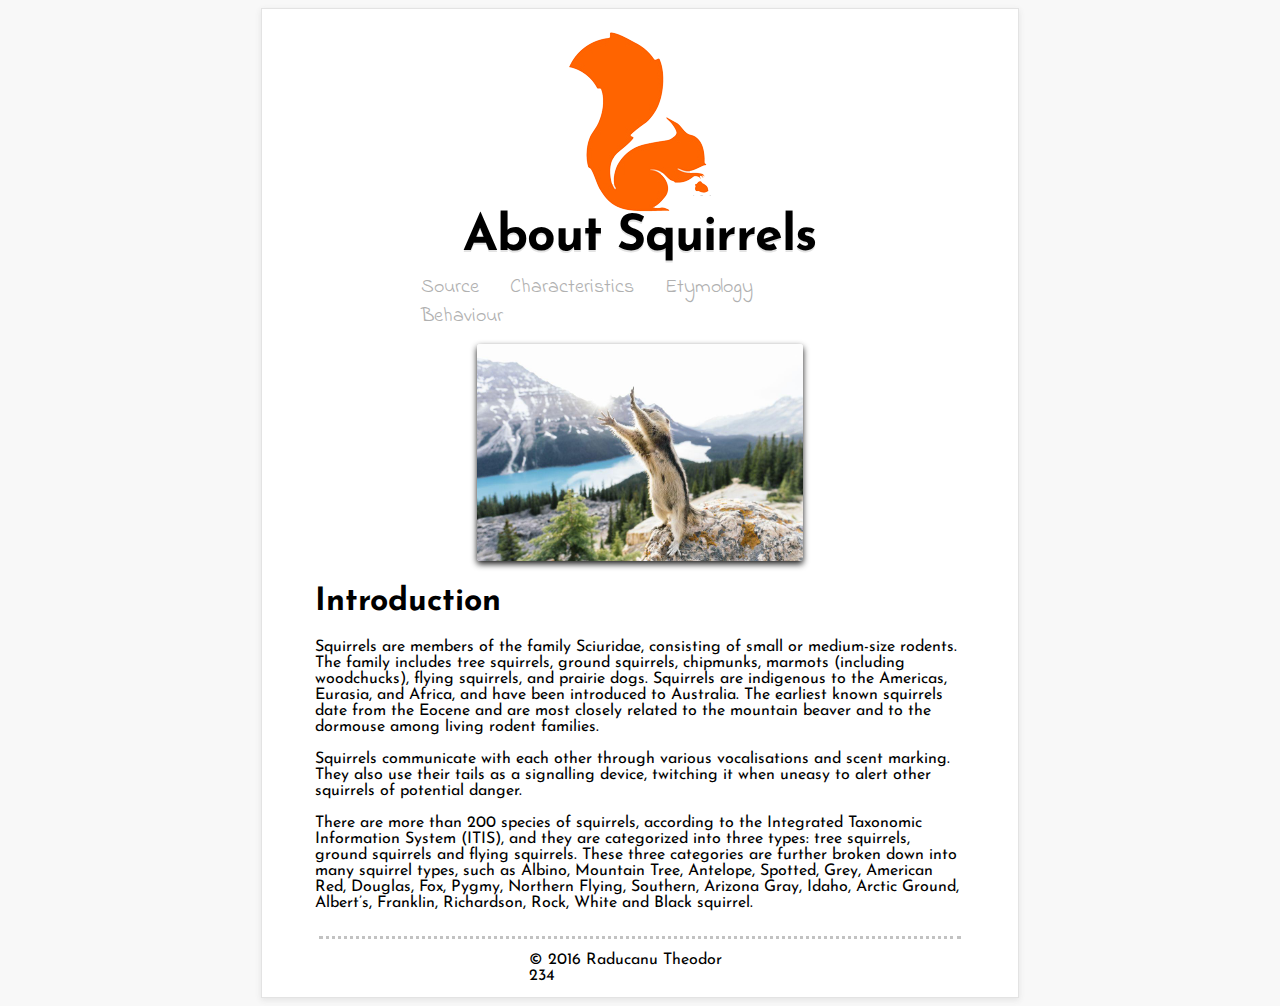
<file: index.html>
<!DOCTYPE html>
<html lang="en">
<head>
	<meta charset="UTF-8">
	<link href='https://fonts.googleapis.com/css?family=Josefin+Sans:300' rel='stylesheet' type='text/css'>
	<link href='https://fonts.googleapis.com/css?family=Indie+Flower' rel='stylesheet' type='text/css'>
	<link rel="stylesheet" href="css/style.css">
	<title>About Squirrels</title>
</head>
<body>
	<div class="wrapper">
		<div class="header">
			<h1 id="logo">Squirrel Logo</h1>
			<h1 id="title">About Squirrels</h1>
			<div class="nav">
				<ul>
					<li><div class="dropdown">
							  <button class="dropbtn"><a href="index.html">Source</a></button>
							  <div class="dropdown-content">
								    <a href="https://en.wikipedia.org/wiki/Squirrel">Wikipedia</a>
								    <a href="http://animals.nationalgeographic.com/animals/mammals/squirrel/">Nat. Geographic</a>
								    <a href="http://www.onekind.org/education/animals_a_z/squirrel">One Kind</a>
								</div>
						</div>
					</li>
					<li><a href="characteristics.html">Characteristics</a></li>
					<li><a href="etymology.html">Etymology</a></li>
					<li><a href="behaviour.html">Behaviour</a></li>
				</ul>
			</div>
		</div>
		<div class="body">
			<img class="firstImage fade" src="img/home.jpg" alt="veverita">
			<h1>Introduction</h1>
			<p>
				Squirrels are members of the family Sciuridae, consisting of small or medium-size rodents. The family includes tree squirrels, ground squirrels, chipmunks, marmots (including woodchucks), flying squirrels, and prairie dogs. Squirrels are indigenous to the Americas, Eurasia, and Africa, and have been introduced to Australia. The earliest known squirrels date from the Eocene and are most closely related to the mountain beaver and to the dormouse among living rodent families.
			</p>
			<p>
				Squirrels communicate with each other through various vocalisations and scent marking. They also use their tails as a signalling device, twitching it when uneasy to alert other squirrels of potential danger.
			</p>
			<p>
				There are more than 200 species of squirrels, according to the Integrated Taxonomic Information System (ITIS), and they are categorized into three types: tree squirrels, ground squirrels and flying squirrels. These three categories are further broken down into many squirrel types, such as Albino, Mountain Tree, Antelope, Spotted, Grey, American Red, Douglas, Fox, Pygmy, Northern Flying, Southern, Arizona Gray, Idaho, Arctic Ground, Albert’s, Franklin, Richardson, Rock, White and Black squirrel.
			</p>
		</div>
		<div class="footer">
			<p id="mark">© 2016 <a href="mailto:theo.raducanu@gmail.com">Raducanu Theodor</a> 234</p>
		</div>
	</div>
</body>
</html>
</file>
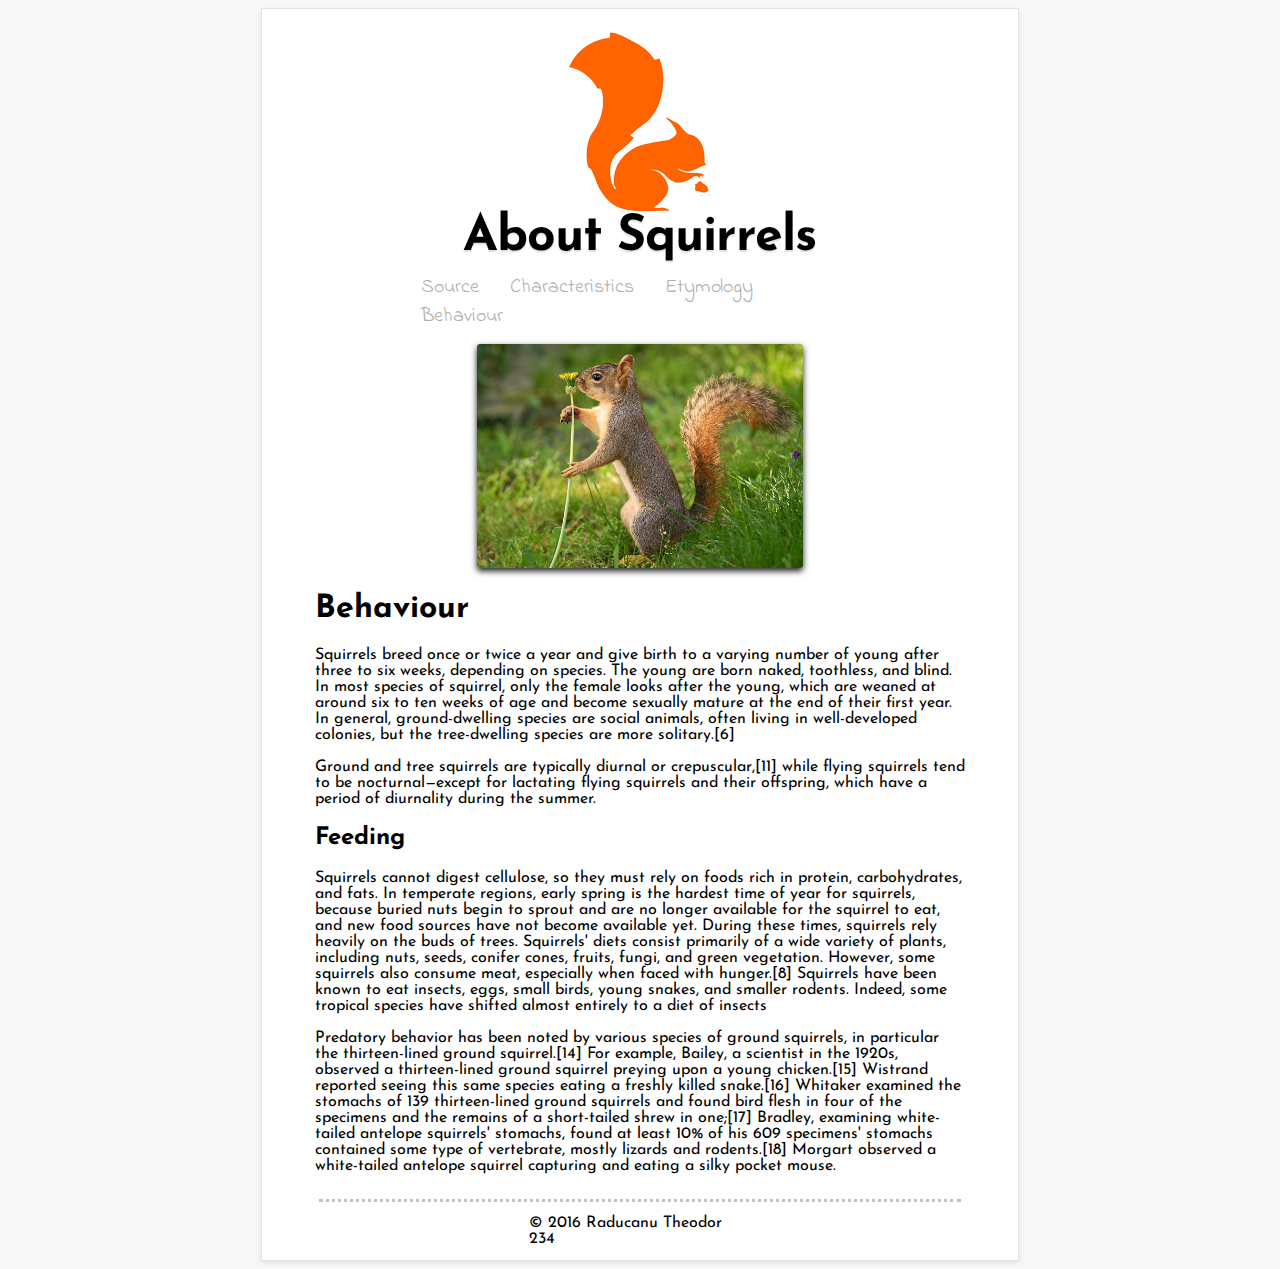
<file: behaviour.html>
<!DOCTYPE html>
<html lang="en">
<head>
	<meta charset="UTF-8">
	<link href='https://fonts.googleapis.com/css?family=Josefin+Sans:300' rel='stylesheet' type='text/css'>
	<link href='https://fonts.googleapis.com/css?family=Indie+Flower' rel='stylesheet' type='text/css'>
	<link rel="stylesheet" href="css/style.css">
	<title>About Squirrels</title>
</head>
<body>
	<div class="wrapper">
		<div class="header">
			<h1 id="logo">Squirrel Logo</h1>
			<h1 id="title">About Squirrels</h1>
			<div class="nav">
				<ul>
					<li><div class="dropdown">
							  <button class="dropbtn"><a href="index.html">Source</a></button>
							  <div class="dropdown-content">
								    <a href="https://en.wikipedia.org/wiki/Squirrel">Wikipedia</a>
								    <a href="http://animals.nationalgeographic.com/animals/mammals/squirrel/">Nat. Geographic</a>
								    <a href="http://www.onekind.org/education/animals_a_z/squirrel">One Kind</a>
								</div>
						</div>
					</li>
					<li><a href="characteristics.html">Characteristics</a></li>
					<li><a href="etymology.html">Etymology</a></li>
					<li><a href="behaviour.html">Behaviour</a></li>
				</ul>
			</div>
		</div>
		<div class="body">
			<img class="firstImage fade" src="img/behaviour.jpg" alt="veverita">
			<h1>Behaviour</h1>
			<p>
				Squirrels breed once or twice a year and give birth to a varying number of young after three to six weeks, depending on species. The young are born naked, toothless, and blind. In most species of squirrel, only the female looks after the young, which are weaned at around six to ten weeks of age and become sexually mature at the end of their first year. In general, ground-dwelling species are social animals, often living in well-developed colonies, but the tree-dwelling species are more solitary.[6]
			</p>
			<p>
				Ground and tree squirrels are typically diurnal or crepuscular,[11] while flying squirrels tend to be nocturnal—except for lactating flying squirrels and their offspring, which have a period of diurnality during the summer.
			</p>
			<h2>Feeding</h2>
			<p>
				Squirrels cannot digest cellulose, so they must rely on foods rich in protein, carbohydrates, and fats. In temperate regions, early spring is the hardest time of year for squirrels, because buried nuts begin to sprout and are no longer available for the squirrel to eat, and new food sources have not become available yet. During these times, squirrels rely heavily on the buds of trees. Squirrels' diets consist primarily of a wide variety of plants, including nuts, seeds, conifer cones, fruits, fungi, and green vegetation. However, some squirrels also consume meat, especially when faced with hunger.[8] Squirrels have been known to eat insects, eggs, small birds, young snakes, and smaller rodents. Indeed, some tropical species have shifted almost entirely to a diet of insects
			</p>
			<p>
				Predatory behavior has been noted by various species of ground squirrels, in particular the thirteen-lined ground squirrel.[14] For example, Bailey, a scientist in the 1920s, observed a thirteen-lined ground squirrel preying upon a young chicken.[15] Wistrand reported seeing this same species eating a freshly killed snake.[16] Whitaker examined the stomachs of 139 thirteen-lined ground squirrels and found bird flesh in four of the specimens and the remains of a short-tailed shrew in one;[17] Bradley, examining white-tailed antelope squirrels' stomachs, found at least 10% of his 609 specimens' stomachs contained some type of vertebrate, mostly lizards and rodents.[18] Morgart observed a white-tailed antelope squirrel capturing and eating a silky pocket mouse.
			</p>
		</div>
		<div class="footer">
			<p id="mark">© 2016 <a href="mailto:theo.raducanu@gmail.com">Raducanu Theodor</a> 234</p>
		</div>
	</div>
</body>
</html>
</file>
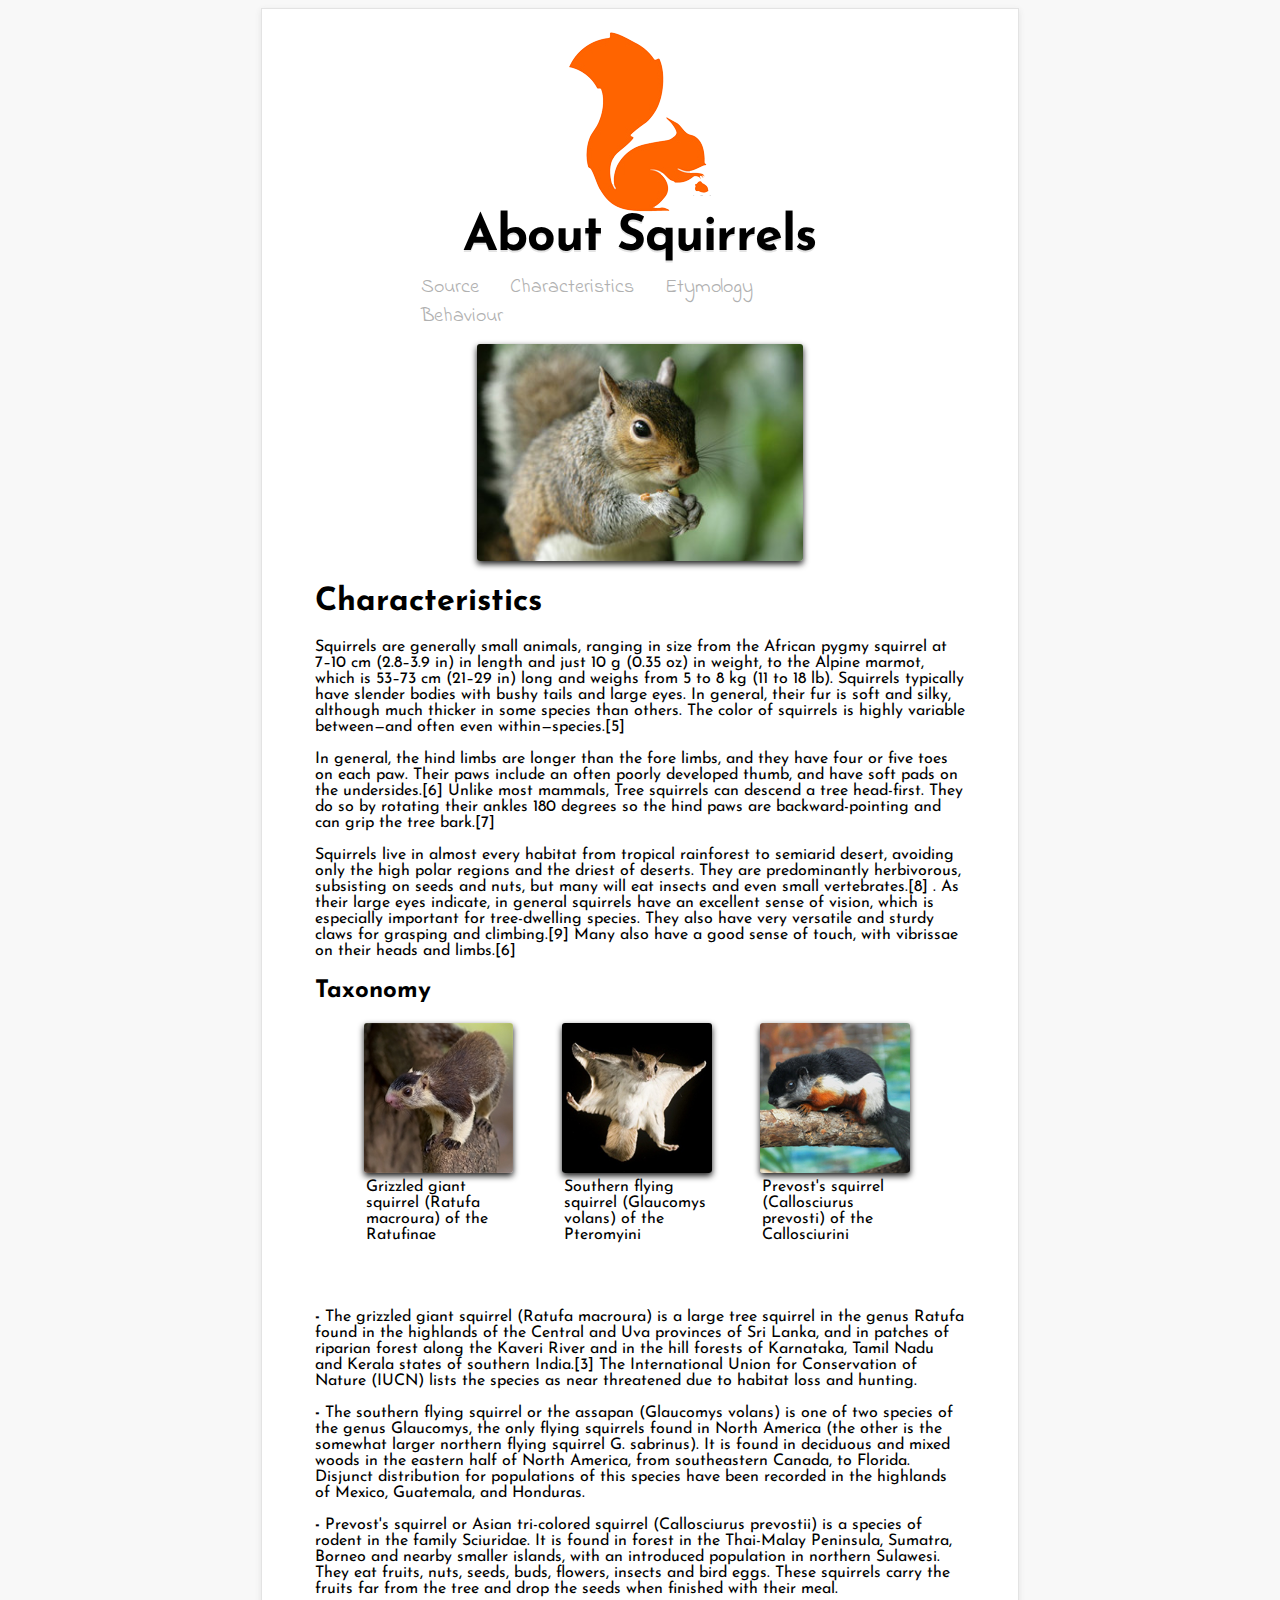
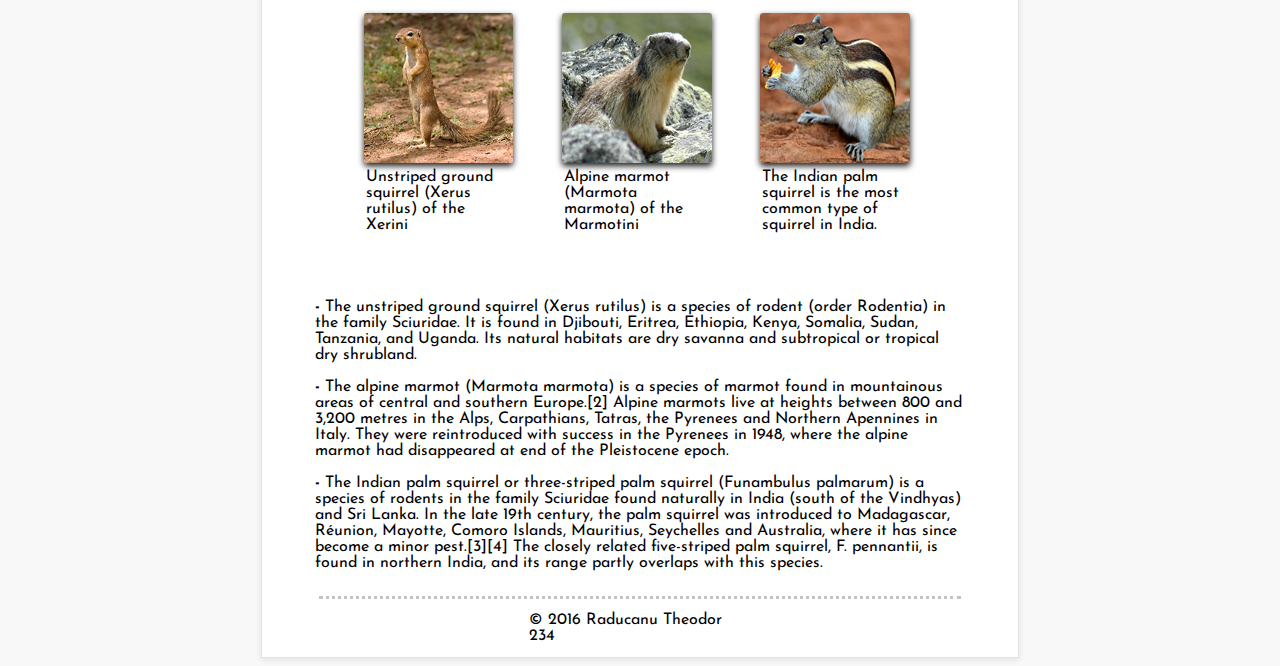
<file: characteristics.html>
<!DOCTYPE html>
<html lang="en">
<head>
	<meta charset="UTF-8">
	<link href='https://fonts.googleapis.com/css?family=Josefin+Sans:300' rel='stylesheet' type='text/css'>
	<link href='https://fonts.googleapis.com/css?family=Indie+Flower' rel='stylesheet' type='text/css'>
	<link rel="stylesheet" href="css/style.css">
	<title>About Squirrels</title>
</head>
<body>
	<div class="wrapper">
		<div class="header">
			<h1 id="logo">Squirrel Logo</h1>
			<h1 id="title">About Squirrels</h1>
			<div class="nav">
				<ul>
					<li><div class="dropdown">
							  <button class="dropbtn"><a href="index.html">Source</a></button>
							  <div class="dropdown-content">
								    <a href="https://en.wikipedia.org/wiki/Squirrel">Wikipedia</a>
								    <a href="http://animals.nationalgeographic.com/animals/mammals/squirrel/">Nat. Geographic</a>
								    <a href="http://www.onekind.org/education/animals_a_z/squirrel">One Kind</a>
								</div>
						</div>
					</li>
					<li><a href="characteristics.html">Characteristics</a></li>
					<li><a href="etymology.html">Etymology</a></li>
					<li><a href="behaviour.html">Behaviour</a></li>
				</ul>
			</div>
		</div>
		<div class="body">
			<img class="firstImage fade" src="img/chr.jpg" alt="veverita">
			<h1 class="heading1">Characteristics</h1>
			<p>
				Squirrels are generally small animals, ranging in size from the African pygmy squirrel at 7–10 cm (2.8–3.9 in) in length and just 10 g (0.35 oz) in weight, to the Alpine marmot, which is 53–73 cm (21–29 in) long and weighs from 5 to 8 kg (11 to 18 lb). Squirrels typically have slender bodies with bushy tails and large eyes. In general, their fur is soft and silky, although much thicker in some species than others. The color of squirrels is highly variable between—and often even within—species.[5]
			</p>
			<p>
				In general, the hind limbs are longer than the fore limbs, and they have four or five toes on each paw. Their paws include an often poorly developed thumb, and have soft pads on the undersides.[6] Unlike most mammals, Tree squirrels can descend a tree head-first. They do so by rotating their ankles 180 degrees so the hind paws are backward-pointing and can grip the tree bark.[7]
			</p>
			<p>
				Squirrels live in almost every habitat from tropical rainforest to semiarid desert, avoiding only the high polar regions and the driest of deserts. They are predominantly herbivorous, subsisting on seeds and nuts, but many will eat insects and even small vertebrates.[8] . As their large eyes indicate, in general squirrels have an excellent sense of vision, which is especially important for tree-dwelling species. They also have very versatile and sturdy claws for grasping and climbing.[9] Many also have a good sense of touch, with vibrissae on their heads and limbs.[6]
			</p>
			<h2>Taxonomy</h2>
			<div class="imagerow">
				<div class="img1">
					<img src="img/taxonomy/1.jpg" alt="1pic">
					<p>Grizzled giant squirrel (Ratufa macroura) of the Ratufinae</p>
				</div>
				<div class="img2">
					<img src="img/taxonomy/2.jpg" alt="2pic">
					<p>Southern flying squirrel (Glaucomys volans) of the Pteromyini</p>
				</div>
				<div class="img3">
					<img src="img/taxonomy/3.jpg" alt="3pic">
					<p>Prevost's squirrel (Callosciurus prevosti) of the Callosciurini</p>
				</div>
			</div>
			<div class="afterrow">
			<p>The grizzled giant squirrel (Ratufa macroura) is a large tree squirrel in the genus Ratufa found in the highlands of the Central and Uva provinces of Sri Lanka, and in patches of riparian forest along the Kaveri River and in the hill forests of Karnataka, Tamil Nadu and Kerala states of southern India.[3] The International Union for Conservation of Nature (IUCN) lists the species as near threatened due to habitat loss and hunting.
			</p>
			<p>The southern flying squirrel or the assapan (Glaucomys volans) is one of two species of the genus Glaucomys, the only flying squirrels found in North America (the other is the somewhat larger northern flying squirrel G. sabrinus). It is found in deciduous and mixed woods in the eastern half of North America, from southeastern Canada, to Florida. Disjunct distribution for populations of this species have been recorded in the highlands of Mexico, Guatemala, and Honduras.
			</p>
			<p>Prevost's squirrel or Asian tri-colored squirrel (Callosciurus prevostii) is a species of rodent in the family Sciuridae. It is found in forest in the Thai-Malay Peninsula, Sumatra, Borneo and nearby smaller islands, with an introduced population in northern Sulawesi. They eat fruits, nuts, seeds, buds, flowers, insects and bird eggs. These squirrels carry the fruits far from the tree and drop the seeds when finished with their meal.
			</p>
			</div>
			<div class="imagerow">
					<div class="img1">
						<img src="img/taxonomy/4.jpg" alt="1pic">
						<p>Unstriped ground squirrel (Xerus rutilus) of the Xerini</p>
					</div>
					<div class="img2">
						<img src="img/taxonomy/5.jpg" alt="2pic">
						<p>Alpine marmot (Marmota marmota) of the Marmotini</p>
					</div>
					<div class="img3">
						<img src="img/taxonomy/6.jpg" alt="3pic">
						<p>The Indian palm squirrel is the most common type of squirrel in India.</p>
					</div>
				</div>
				<div class="afterrow">
				<p>The unstriped ground squirrel (Xerus rutilus) is a species of rodent (order Rodentia) in the family Sciuridae. It is found in Djibouti, Eritrea, Ethiopia, Kenya, Somalia, Sudan, Tanzania, and Uganda. Its natural habitats are dry savanna and subtropical or tropical dry shrubland.
				</p>
				<p>The alpine marmot (Marmota marmota) is a species of marmot found in mountainous areas of central and southern Europe.[2] Alpine marmots live at heights between 800 and 3,200 metres in the Alps, Carpathians, Tatras, the Pyrenees and Northern Apennines in Italy. They were reintroduced with success in the Pyrenees in 1948, where the alpine marmot had disappeared at end of the Pleistocene epoch.
				</p>
				<p>The Indian palm squirrel or three-striped palm squirrel (Funambulus palmarum) is a species of rodents in the family Sciuridae found naturally in India (south of the Vindhyas) and Sri Lanka. In the late 19th century, the palm squirrel was introduced to Madagascar, Réunion, Mayotte, Comoro Islands, Mauritius, Seychelles and Australia, where it has since become a minor pest.[3][4] The closely related five-striped palm squirrel, F. pennantii, is found in northern India, and its range partly overlaps with this species.</p>
				</div>
			</div>
		<div class="footer">
			<p id="mark">© 2016 <a href="mailto:theo.raducanu@gmail.com">Raducanu Theodor</a> 234</p>
		</div>
	</div>
</body>
</html>
</file>
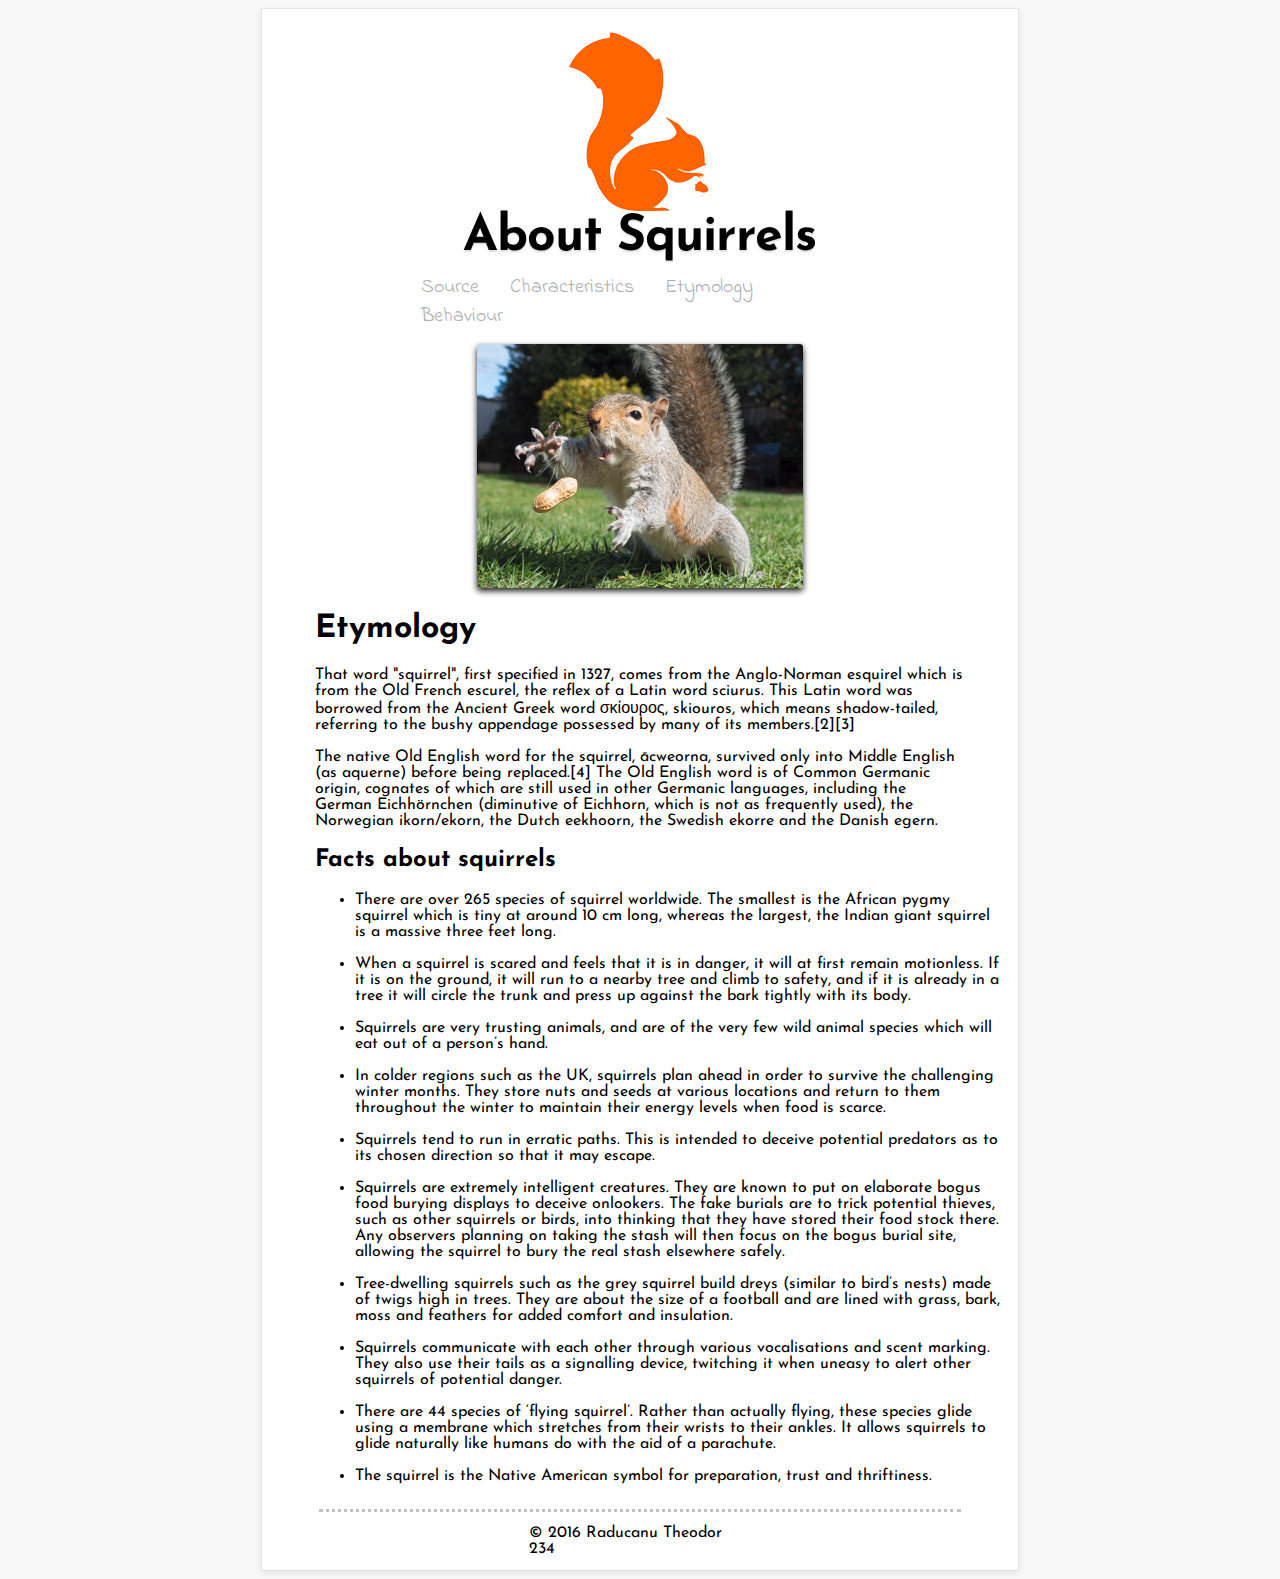
<file: etymology.html>
<!DOCTYPE html>
<html lang="en">
<head>
	<meta charset="UTF-8">
	<link href='https://fonts.googleapis.com/css?family=Josefin+Sans:300' rel='stylesheet' type='text/css'>
	<link href='https://fonts.googleapis.com/css?family=Indie+Flower' rel='stylesheet' type='text/css'>
	<link rel="stylesheet" href="css/style.css">
	<title>About Squirrels</title>
</head>
<body>
	<div class="wrapper">
		<div class="header">
			<h1 id="logo">Squirrel Logo</h1>
			<h1 id="title">About Squirrels</h1>
			<div class="nav">
				<ul>
					<li><div class="dropdown">
							  <button class="dropbtn"><a href="index.html">Source</a></button>
							  <div class="dropdown-content">
								    <a href="https://en.wikipedia.org/wiki/Squirrel">Wikipedia</a>
								    <a href="http://animals.nationalgeographic.com/animals/mammals/squirrel/">Nat. Geographic</a>
								    <a href="http://www.onekind.org/education/animals_a_z/squirrel">One Kind</a>
								</div>
						</div>
					</li>
					<li><a href="characteristics.html">Characteristics</a></li>
					<li><a href="etymology.html">Etymology</a></li>
					<li><a href="behaviour.html">Behaviour</a></li>
				</ul>
			</div>
		</div>
		<div class="body">
			<img class="firstImage fade" src="img/eth.jpg" alt="veverita">
			<h1>Etymology</h1>
			<p>
				That word "squirrel", first specified in 1327, comes from the Anglo-Norman esquirel which is from the Old French escurel, the reflex of a Latin word sciurus. This Latin word was borrowed from the Ancient Greek word σκίουρος, skiouros, which means shadow-tailed, referring to the bushy appendage possessed by many of its members.[2][3]
			</p>
			<p>
				The native Old English word for the squirrel, ācweorna, survived only into Middle English (as aquerne) before being replaced.[4] The Old English word is of Common Germanic origin, cognates of which are still used in other Germanic languages, including the German Eichhörnchen (diminutive of Eichhorn, which is not as frequently used), the Norwegian ikorn/ekorn, the Dutch eekhoorn, the Swedish ekorre and the Danish egern.
			</p>
			<h2>Facts about squirrels</h2>
			<ul id="facts">
				<li>
					<p>There are over 265 species of squirrel worldwide. The smallest is the African pygmy squirrel which is tiny at around 10 cm long, whereas the largest, the Indian giant squirrel is a massive three feet long.</p>
				</li>
				<li>
					<p>When a squirrel is scared and feels that it is in danger, it will at first remain motionless. If it is on the ground, it will run to a nearby tree and climb to safety, and if it is already in a tree it will circle the trunk and press up against the bark tightly with its body.</p>
				</li>
				<li>
					<p>Squirrels are very trusting animals, and are of the very few wild animal species which will eat out of a person’s hand.</p>
				</li>
				<li>
					<p>In colder regions such as the UK, squirrels plan ahead in order to survive the challenging winter months. They store nuts and seeds at various locations and return to them throughout the winter to maintain their energy levels when food is scarce.</p>
				</li>
				<li>
					<p>Squirrels tend to run in erratic paths. This is intended to deceive potential predators as to its chosen direction so that it may escape.</p>
				</li>
				<li>
					<p>Squirrels are extremely intelligent creatures. They are known to put on elaborate bogus food burying displays to deceive onlookers. The fake burials are to trick potential thieves, such as other squirrels or birds, into thinking that they have stored their food stock there. Any observers planning on taking the stash will then focus on the bogus burial site, allowing the squirrel to bury the real stash elsewhere safely.</p>
				</li>
				<li>
					<p>Tree-dwelling squirrels such as the grey squirrel build dreys (similar to bird’s nests) made of twigs high in trees. They are about the size of a football and are lined with grass, bark, moss and feathers for added comfort and insulation.</p>
				</li>
				<li>
					<p>Squirrels communicate with each other through various vocalisations and scent marking. They also use their tails as a signalling device, twitching it when uneasy to alert other squirrels of potential danger.</p>
				</li>
				<li>
					<p>There are 44 species of ‘flying squirrel’. Rather than actually flying, these species glide using a membrane which stretches from their wrists to their ankles. It allows squirrels to glide naturally like humans do with the aid of a parachute.  </p>
				</li>
				<li>
					<p>The squirrel is the Native American symbol for preparation, trust and thriftiness.</p>
				</li>
			</ul>
		</div>
		<div class="footer">
			<p id="mark">© 2016 <a href="mailto:theo.raducanu@gmail.com">Raducanu Theodor</a> 234</p>
		</div>
	</div>
</body>
</html>
</file>
<file: css/style.css>
body{
	background: #f8f8f8;
	animation: pulse 5s;
}
@keyframes pulse {
  0% {
    background-color: white;
  }
  100% {
    background-color: #f8f8f8;
  }
}
.body{
	font-family: 'Josefin Sans', sans-serif;
}
.wrapper{
	margin-right: 20%;
	margin-left: 20%;
	min-width: 460px;
	background: white;
	border: 1px solid #e3e3e3;
	box-shadow: 0 2px 6px #e3e3e3;
}
.wrapper .nav ul{
	font-size: 20px;
	padding: 0;
	margin: 10px auto 0px auto;
	width: 465px;
}
.wrapper .nav ul li{
	padding: 13px;
	display: inline;
}
.wrapper .nav ul li a{
	text-decoration: none;
	text-align: center;
	color: #B0B0B0;
	font-family: 'Indie Flower', cursive;
}
.wrapper .nav ul li a:hover{
	color: black;
}
.header #logo{	
	background: url(../img/logo.png);
	width: 142px;
	height: 180px;
	background-repeat: no-repeat;
	margin: 3% auto 0px auto;
	text-indent: -9999px;
}
.header #title{
	width: 50%;
	margin: auto;
	font-size: 50px;
	text-align: center;
	font-family: 'Josefin Sans', sans-serif;
	letter-spacing: -1px;
	color: black;
	text-shadow: 0 2px 0px #e3e3e3;
}
.body{
	margin: auto 7%;
}
.footer{
	border-top-style: dotted;
	border-color: #c2c2c2;
	width: 85%;
	margin: auto;
	margin-top: 25px;
}
.footer #mark{
	font-family: 'Josefin Sans', sans-serif;
	width: 222px;
	margin: 2% auto;
}

.firstImage{
	width: 50%;
	height: auto;
	margin: 2% 25% auto 25%;
	border-radius: 3px;
	box-shadow: 0 3px 6px rgba(0,0,0,0.9);
}
#facts{
	padding-top: 0;
	width: 100%;
	font-size: 16px;
	margin:0;
}
.imagerow{
	height: 270px;
}
.img1,.img2,.img3{
	width: 23%;
	height: auto;
	float: left;
	margin-left: 7.5%;
}
.imagerow p{
	margin: 2px;
}
.img1 img,.img2 img,.img3 img{
	width: 100%;
	height: auto;
	border-radius: 3px;
	box-shadow: 0 3px 6px rgba(0,0,0,0.9);
}
.afterrow{
	width: 100%;
}
.afterrow p::before { 
    content: "-	";
    color: black;
    font-weight: bold;
}

.afterrow,.template,.body,.wrapper,.imagerow{
	clear: both;
}

#mark a{
	text-decoration: none;
	color: black;
}
#mark a:hover{
	text-decoration: none;
	color: #ff8000;
}

/* Style The Dropdown Button */
.dropbtn {
		background-color: white;
        border: medium none;
        border-spacing: 0;
        font-size: 20px;
        font-weight: normal;
        line-height: 1.42rem;
        list-style: none outside none;
        margin: 0;
        padding: 0;
        text-align: left;
        text-decoration: none;
        text-indent: 0;
}
.dropbtn a:hover {
	background: none repeat scroll 0 0 transparent;
}

/* The container <div> - needed to position the dropdown content */
.dropdown {
    position: relative;
    display: inline-block;
}

/* Dropdown Content (Hidden by Default) */
.dropdown-content {
	background: none repeat scroll 0 0 transparent;
    display: none;
    position: absolute;
    background-color: #f9f9f9;
    min-width: 160px;
    box-shadow: 0px 8px 16px 0px rgba(0,0,0,0.2);
}

/* Links inside the dropdown */
.dropdown-content a {
    color: black;
    text-decoration: none;
    display: block;
}

/* Show the dropdown menu on hover */
.dropdown:hover .dropdown-content {
    display: block;
}

/* Change the background color of the dropdown button when the dropdown content is shown */
.dropdown:hover {
    background-color: #3e8e41;
}

.fade {
   opacity: 1;
   transition: opacity .25s ease-in-out;
   -moz-transition: opacity .25s ease-in-out;
   -webkit-transition: opacity .25s ease-in-out;
}

.fade:hover {
  opacity: 0.7;
 }
</file>
